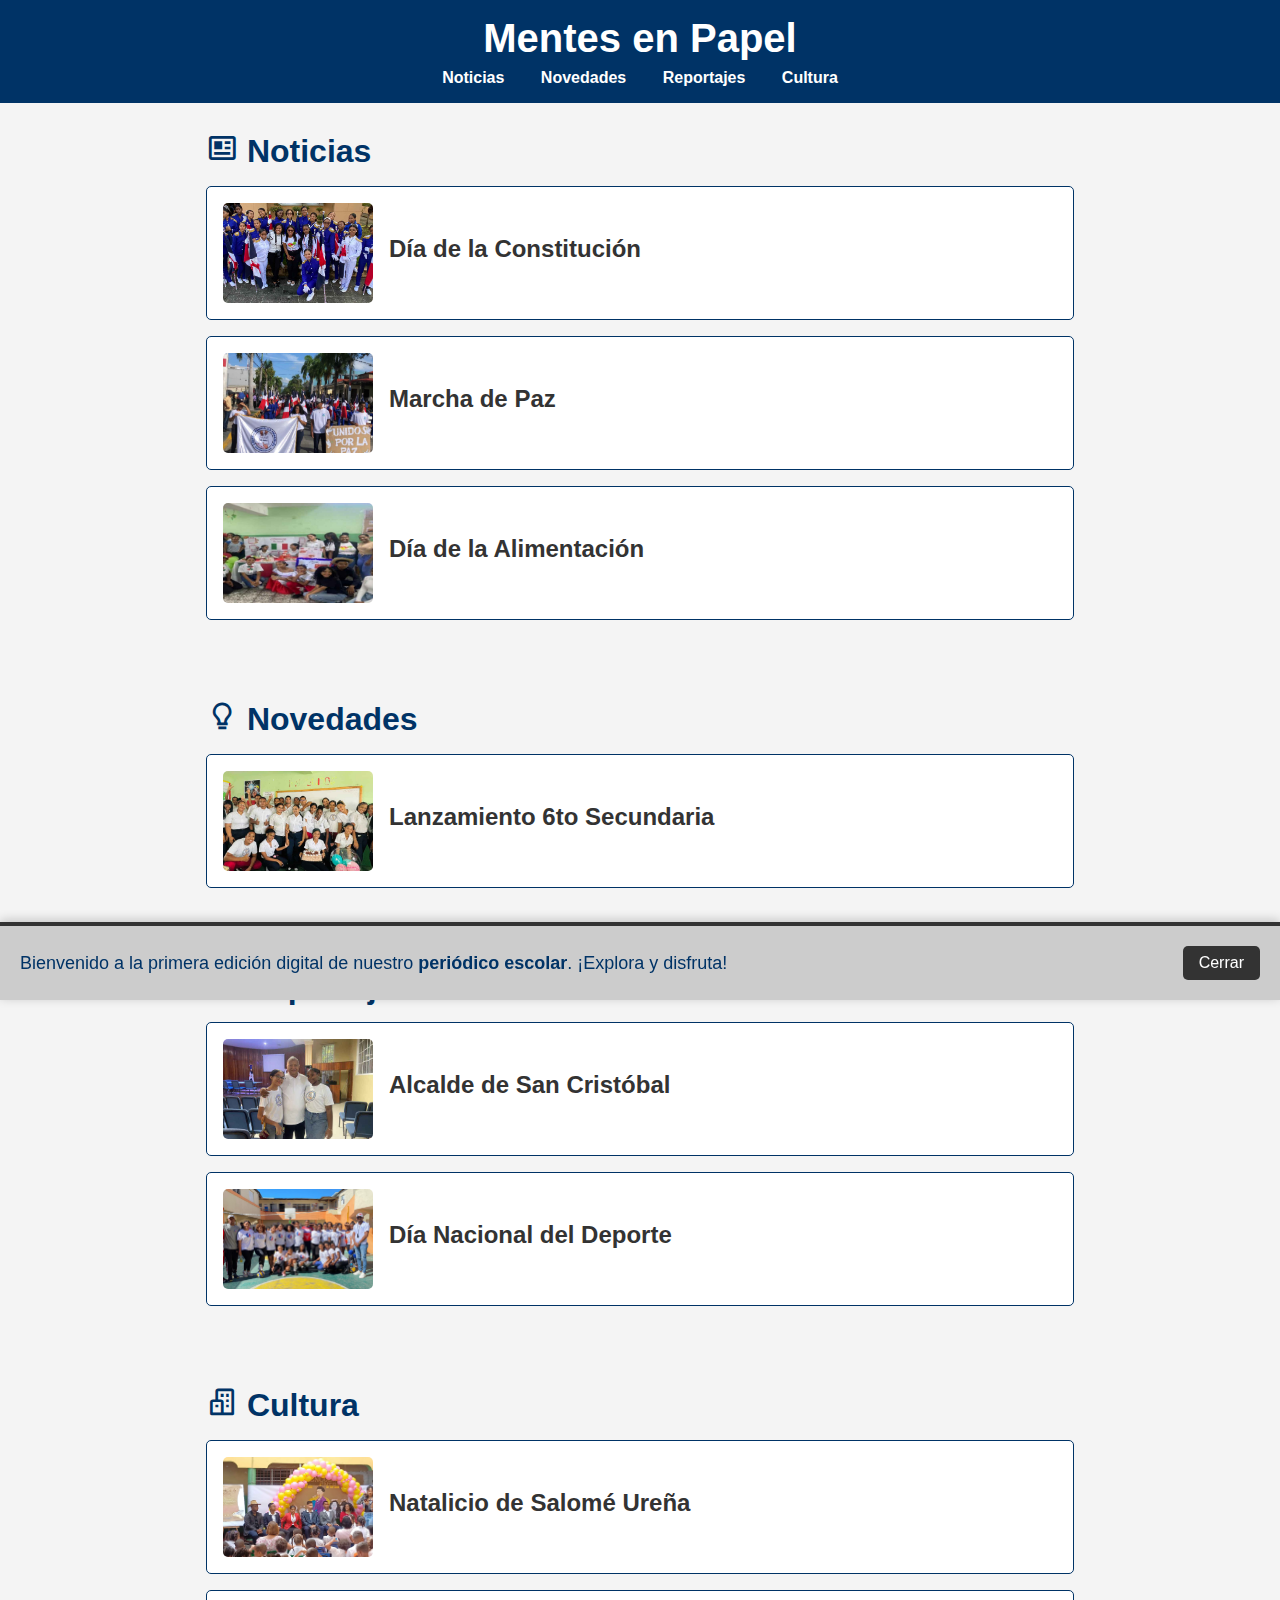
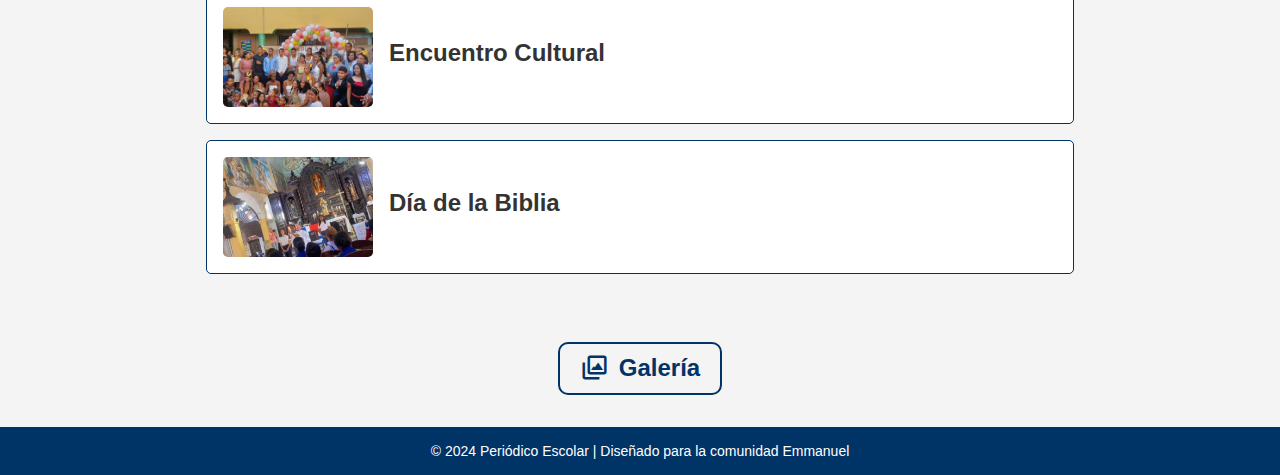
<file: index.html>
<!DOCTYPE html>
<html lang="es">
<head>
    <meta charset="UTF-8">
    <meta name="viewport" content="width=device-width, initial-scale=1.0">
    <title>Periódico Escolar | Mentes en Papel</title>
    <link rel="icon" href="Emmanuel.jpg">
    <meta name="theme-color" content="#003366">
    <meta property="og:type" content="website">
    <meta property="og:url" content="https://mentes-en-papel.vercel.app/">
    <meta property="og:title" content="Mentes en Papel">
    <meta property="og:description" content="Bienvenido a la primera edición digital de nuestro periódico escolar. ¡Explora y disfruta!">
    <link href="https://unpkg.com/boxicons@2.1.1/css/boxicons.min.css" rel="stylesheet">
    <link rel="stylesheet" href="style.css">
</head>
<body>
    <div id="welcome-banner" class="banner">
        <p>Bienvenido a la primera edición digital de nuestro <strong>periódico escolar</strong>. ¡Explora y disfruta!</p>
        <button onclick="closeBanner()" class="banner-button">Cerrar</button>
    </div>
    <header>
        <h1>Mentes en Papel</h1>
        <nav>
            <a href="#noticias">Noticias</a>
            <a href="#novedades">Novedades</a>
            <a href="#reportajes">Reportajes</a>
            <a href="#cultura">Cultura</a>
        </nav>
    </header>

    <section id="noticias" class="segmento1">
        <h2><i class="bx bx-news"></i> Noticias</h2>
        <a href="dia-de-constitución.html">
            <div class="articulo">
                <img src="Constitución Marcha.jpg" alt="Noticia 1">
                <h3>Día de la Constitución</h3>
            </div>
        </a>

        <a href="marcha-de-paz.html">
            <div class="articulo">
                <img src="Paz.jpg" alt="Noticia 2">
                <h3>Marcha de Paz</h3>
            </div>
        </a>

        <a href="dia-de-alimentación.html">
        <div class="articulo">
            <img src="Alimentación.jpg" alt="Noticia 3">
            <h3>Día de la Alimentación</h3>
        </div>
        </a>
</section>

<section id="novedades" class="segmento">
    <h2><i class="bx bx-bulb"></i> Novedades</h2>

    <a href="lanzamiento-6to.html">
    <div class="articulo">
        <img src="Promo.jpg" alt="Novedad 2">
        <h3>Lanzamiento 6to Secundaria</h3>
    </div>
    </a>
</section>

<section id="reportajes" class="segmento">
    <h2><i class="bx bx-microphone"></i> Reportajes</h2>
    <a href="entrevista-alcalde.html">
    <div class="articulo">
        <img src="Nelson.jpg" alt="Reportaje 1">
        <h3>Alcalde de San Cristóbal</h3>
    </div>
    </a>

    <a href="dia-de-deportes.html">
        <div class="articulo">
            <img src="Deporte 4.jpg" alt="Reportaje 3">
            <h3>Día Nacional del Deporte</h3>
        </div>
        </a>
</section>

<section id="cultura" class="segmento">
    <h2><i class="bx bx-buildings"></i> Cultura</h2>
    <a href="natalicio-salomé-ureña.html">
    <div class="articulo">
        <img src="Salomé.jpg" alt="Cultura 1">
        <h3>Natalicio de Salomé Ureña</h3>
    </div>
    </a>

    <a href="encuentro-cultural.html">
    <div class="articulo">
        <img src="Cultura.jpg" alt="Cultura 2">
        <h3>Encuentro Cultural</h3>
    </div>
    </a>

    <a href="dia-de-la-biblia.html">
    <div class="articulo">
        <img src="Biblia.jpg" alt="Cultura 3">
        <h3>Día de la Biblia</h3>
    </div>
    </a>
</section>

<!-- Cuadro de galería -->
<section class="gallery-box">
    <a href="galeria.html" class="gallery-link">
        <i class="bx bx-images"></i>
        <span>Galería</span>
    </a>
</section>

<footer>
    <p>&copy; 2024 Periódico Escolar | Diseñado para la comunidad Emmanuel</p>
</footer>

<script src="script.js"></script>
</body>
</html>
</file>
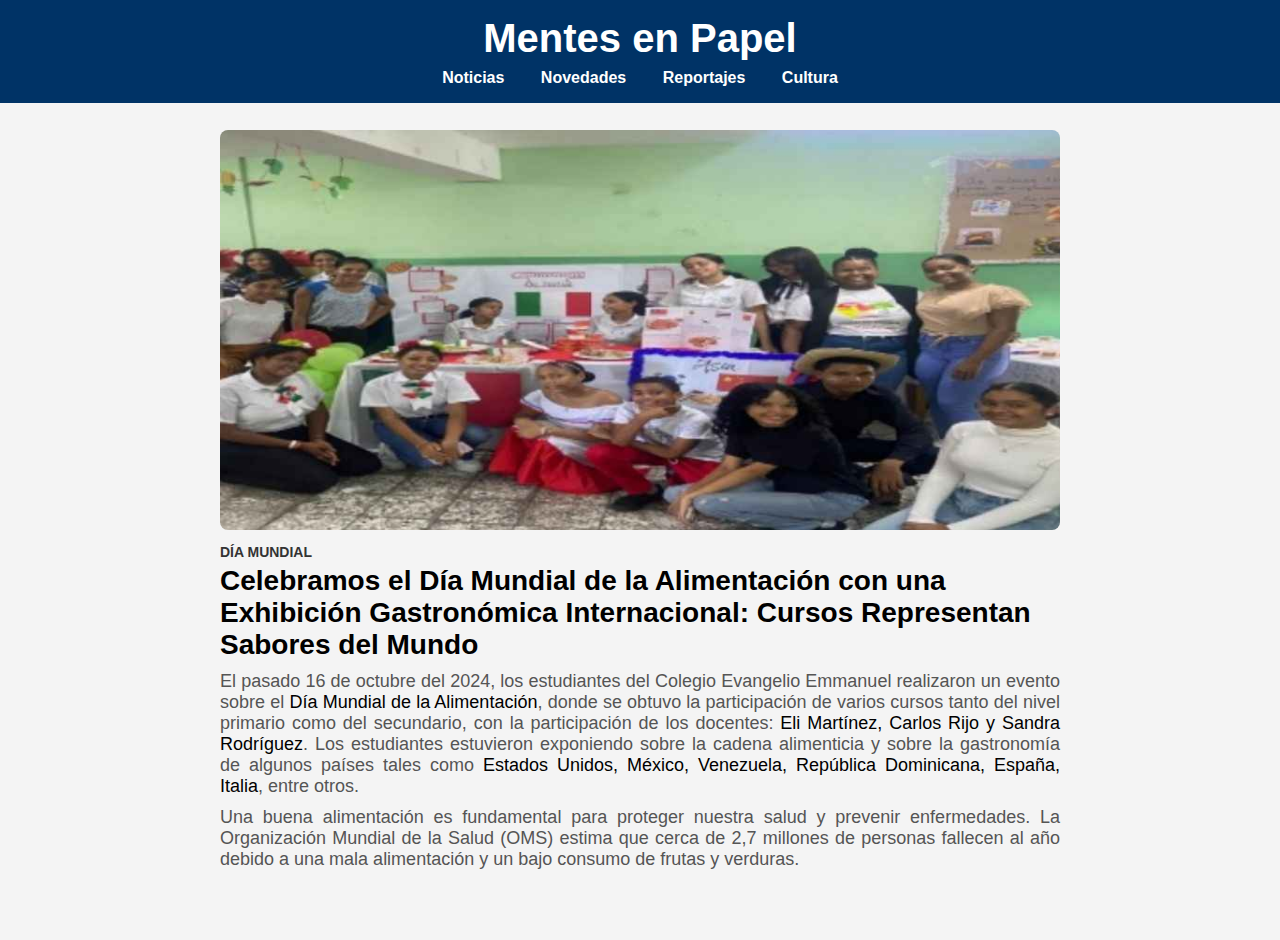
<file: dia-de-alimentación.html>
<!DOCTYPE html>
<html lang="es">
<head>
    <meta charset="UTF-8">
    <meta name="viewport" content="width=device-width, initial-scale=1.0">
    <title>Periódico Escolar</title>
    <link href="https://unpkg.com/boxicons@2.1.1/css/boxicons.min.css" rel="stylesheet">
    <link rel="stylesheet" href="style.css">
</head>
<body>
    <!-- Encabezado -->
    <header>
        <h1>Mentes en Papel</h1>
        <nav>
            <a href="index.html#noticias">Noticias</a>
            <a href="index.html#novedades">Novedades</a>
            <a href="index.html#reportajes">Reportajes</a>
            <a href="index.html#cultura">Cultura</a>
        </nav>
    </header>

    <!-- Contenido principal -->
    <main class="main-content">
        <!-- Primera noticia -->
        <section class="news-section">
            <img src="Alimentación.jpg" alt="Imagen noticia 1" class="news-image">
            <h2 class="category">DÍA MUNDIAL</h2>
            <h3 class="headline">Celebramos el Día Mundial de la Alimentación con una Exhibición Gastronómica 
                Internacional: Cursos Representan Sabores del Mundo</h3>
            <p class="summary">El pasado 16 de octubre del 2024, los estudiantes del Colegio Evangelio Emmanuel 
                realizaron un evento sobre el <span>Día Mundial de la Alimentación</span>, donde se obtuvo la 
                participación de varios cursos tanto del nivel primario como del secundario, con la participación 
                de los docentes: <span>Eli Martínez, Carlos Rijo y Sandra Rodríguez</span>. Los estudiantes estuvieron 
                exponiendo sobre la cadena alimenticia y sobre la gastronomía de algunos países tales como 
                <span>Estados Unidos, México, Venezuela, República Dominicana, España, Italia</span>, entre otros.
            </p>

            <p class="summary">
                Una buena alimentación es fundamental para proteger nuestra salud y prevenir enfermedades. 
                La Organización Mundial de la Salud (OMS) estima que cerca de 2,7 millones de personas fallecen 
                al año debido a una mala alimentación y un bajo consumo de frutas y verduras.  
            </p>
        </section>
    </main>
</body>
</html>
</file>
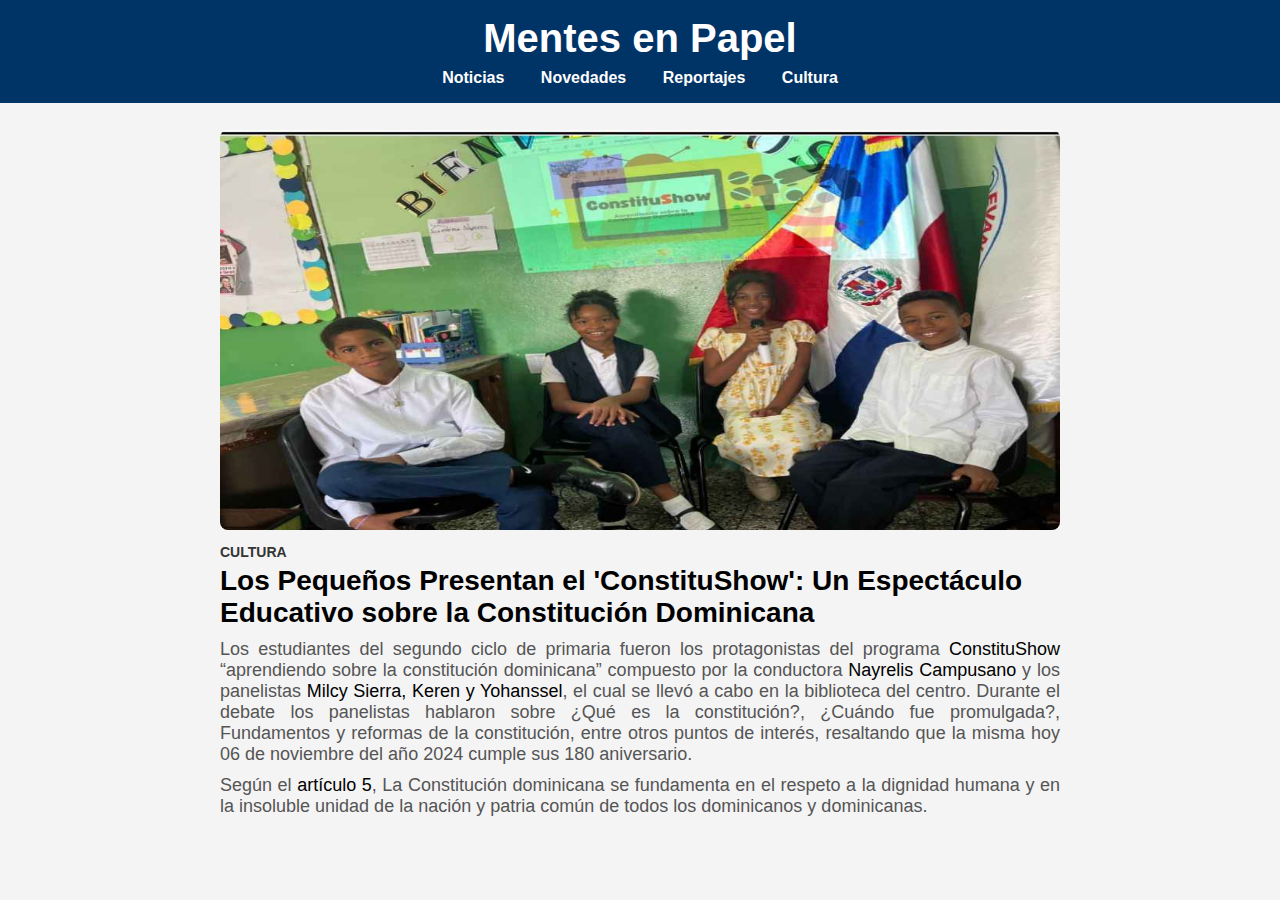
<file: dia-de-constitución.html>
<!DOCTYPE html>
<html lang="es">
<head>
    <meta charset="UTF-8">
    <meta name="viewport" content="width=device-width, initial-scale=1.0">
    <title>Periódico Escolar</title>
    <link href="https://unpkg.com/boxicons@2.1.1/css/boxicons.min.css" rel="stylesheet">
    <link rel="stylesheet" href="style.css">
</head>
<body>
    <!-- Encabezado -->
    <header>
        <h1>Mentes en Papel</h1>
        <nav>
            <a href="index.html#noticias">Noticias</a>
            <a href="index.html#novedades">Novedades</a>
            <a href="index.html#reportajes">Reportajes</a>
            <a href="index.html#cultura">Cultura</a>
        </nav>
    </header>

    <!-- Contenido principal -->
    <main class="main-content">
        <!-- Primera noticia -->
        <section class="news-section">
            <img src="Constitución.jpg" alt="Imagen noticia 1" class="news-image">
            <h2 class="category">CULTURA</h2>
            <h3 class="headline">Los Pequeños Presentan el 'ConstituShow': Un Espectáculo Educativo sobre la 
                Constitución Dominicana</h3>
            <p class="summary">Los estudiantes del segundo ciclo de primaria fueron los protagonistas del programa 
                <span>ConstituShow</span> “aprendiendo sobre la constitución dominicana” compuesto por la conductora 
                <span>Nayrelis Campusano</span> y los panelistas <span>Milcy Sierra, Keren y Yohanssel</span>, el cual 
                se llevó a cabo en la biblioteca del centro. Durante el debate los panelistas hablaron sobre 
                ¿Qué es la constitución?, ¿Cuándo fue promulgada?, Fundamentos y reformas de la constitución, entre otros 
                puntos de interés, resaltando que la misma hoy 06 de noviembre del año 2024 cumple sus 180 aniversario.
            </p>

            <p class="summary">
                Según el <span>artículo 5</span>, La Constitución dominicana se fundamenta en el respeto a la dignidad humana y 
                en la insoluble unidad de la nación y patria común de todos los dominicanos y dominicanas.  
            </p>
        </section>
    </main>
</body>
</html>
</file>
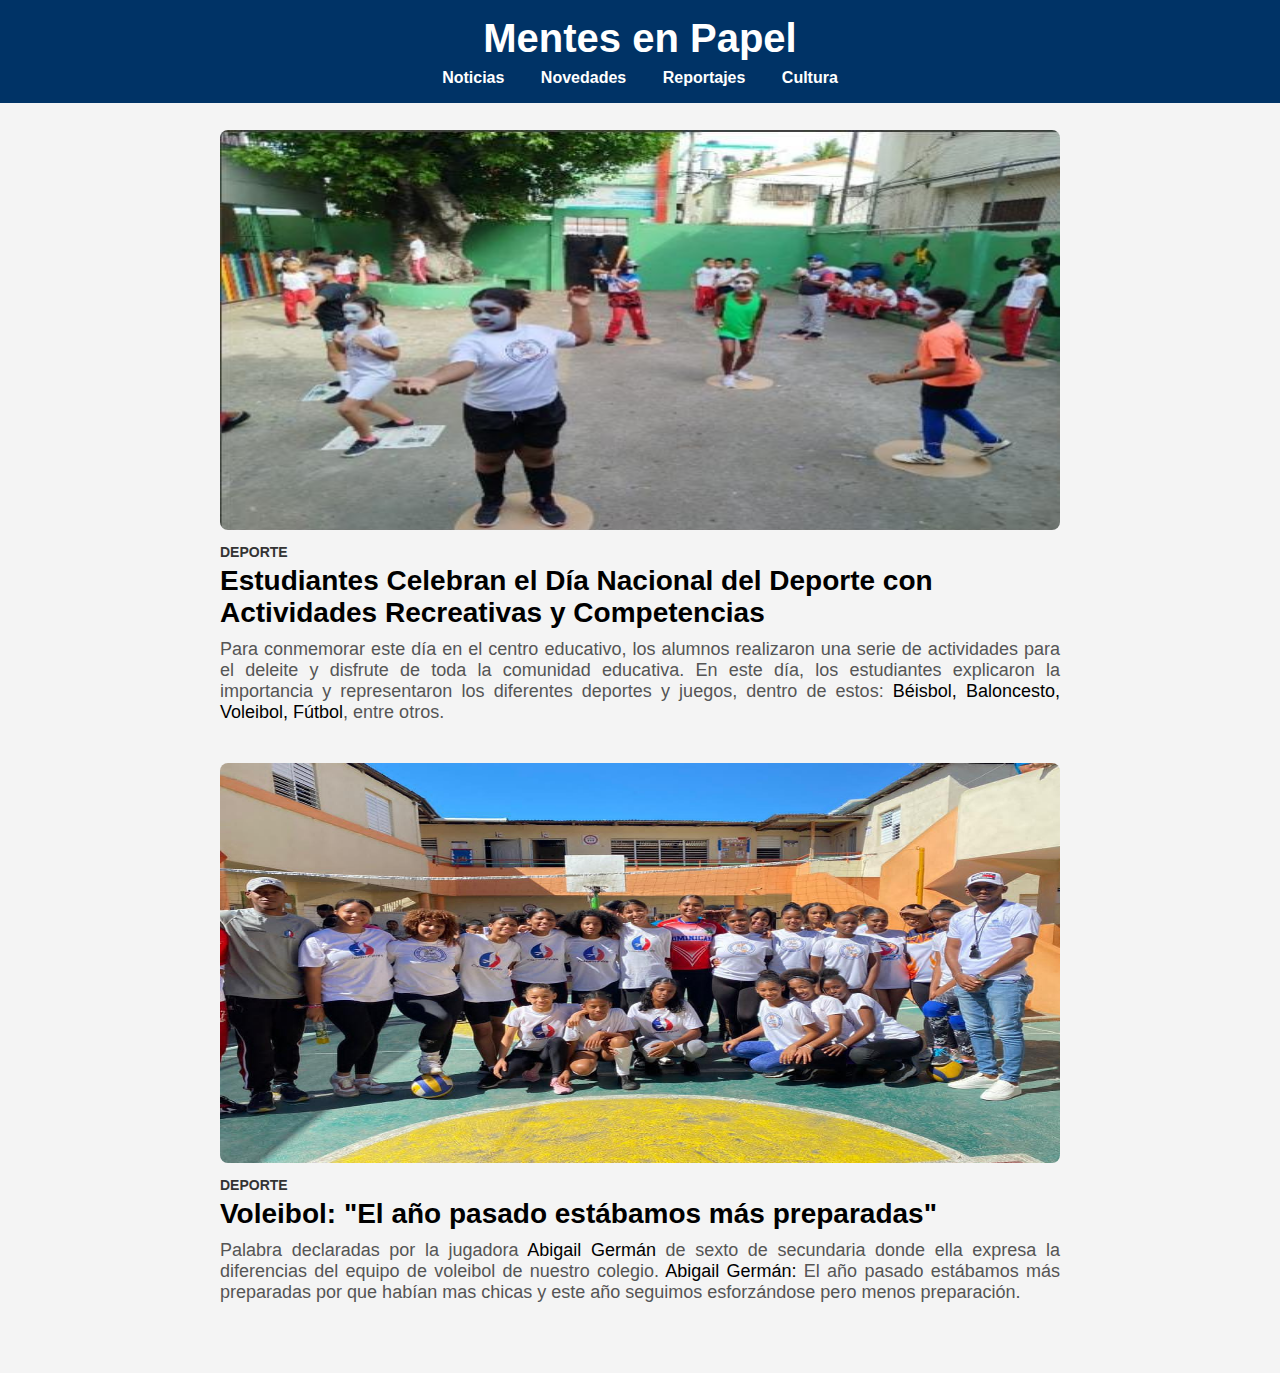
<file: dia-de-deportes.html>
<!DOCTYPE html>
<html lang="es">
<head>
    <meta charset="UTF-8">
    <meta name="viewport" content="width=device-width, initial-scale=1.0">
    <title>Periódico Escolar</title>
    <link href="https://unpkg.com/boxicons@2.1.1/css/boxicons.min.css" rel="stylesheet">
    <link rel="stylesheet" href="style.css">
</head>
<body>
    <!-- Encabezado -->
    <header>
        <h1>Mentes en Papel</h1>
        <nav>
            <a href="index.html#noticias">Noticias</a>
            <a href="index.html#novedades">Novedades</a>
            <a href="index.html#reportajes">Reportajes</a>
            <a href="index.html#cultura">Cultura</a>
        </nav>
    </header>

    <main class="main-content">
        <section class="news-section">
            <img src="Deporte 3.jpg" alt="Imagen noticia 1" class="news-image">
            <h2 class="category">DEPORTE</h2>
            <h3 class="headline">Estudiantes Celebran el Día Nacional del Deporte con Actividades Recreativas y Competencias</h3>
            <p class="summary">Para conmemorar este día en el centro educativo, los alumnos realizaron una serie de 
                actividades para el deleite y disfrute de toda la comunidad educativa. 

                En este día, los estudiantes explicaron la importancia y representaron los diferentes deportes y juegos, 
                dentro de estos: <span>Béisbol, Baloncesto, Voleibol, Fútbol</span>, entre otros. 
            </p>
        </section>

        <section class="news-section">
            <img src="Deporte 4.jpg" alt="Imagen noticia 2" class="news-image">
            <h2 class="category">DEPORTE</h2>
            <h3 class="headline">Voleibol: "El año pasado estábamos más preparadas"</h3>
            <p class="summary">Palabra declaradas por la jugadora <span>Abigail Germán</span> de sexto de secundaria donde ella 
                expresa la diferencias del equipo de voleibol de nuestro colegio. <span>Abigail Germán:</span> El año pasado 
                estábamos más preparadas por que habían mas chicas y este año seguimos esforzándose pero menos 
                preparación. 
            </p>
        </section>
    </main>
</body>
</html>
</file>
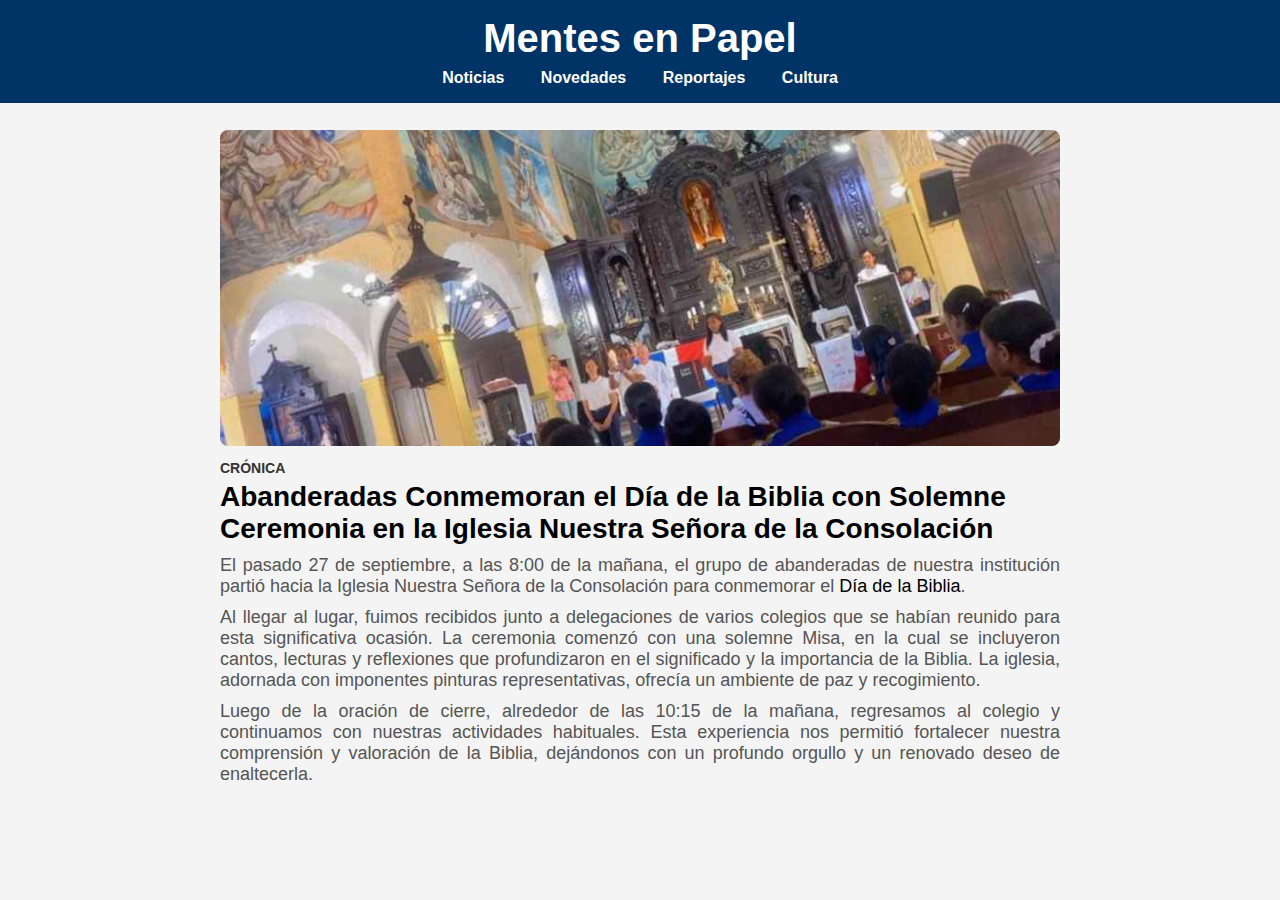
<file: dia-de-la-biblia.html>
<!DOCTYPE html>
<html lang="es">
<head>
    <meta charset="UTF-8">
    <meta name="viewport" content="width=device-width, initial-scale=1.0">
    <title>Periódico Escolar</title>
    <link href="https://unpkg.com/boxicons@2.1.1/css/boxicons.min.css" rel="stylesheet">
    <link rel="stylesheet" href="style.css">
</head>
<body>
    <!-- Encabezado -->
    <header>
        <h1>Mentes en Papel</h1>
        <nav>
            <a href="index.html#noticias">Noticias</a>
            <a href="index.html#novedades">Novedades</a>
            <a href="index.html#reportajes">Reportajes</a>
            <a href="index.html#cultura">Cultura</a>
        </nav>
    </header>

    <main class="main-content">
        <section class="news-section">
            <img src="Biblia.jpg" alt="Imagen noticia 1" class="news-image">
            <h2 class="category">CRÓNICA</h2>
            <h3 class="headline">Abanderadas Conmemoran el Día de la Biblia con Solemne Ceremonia en la 
                Iglesia Nuestra Señora de la Consolación</h3>
            <p class="summary">El pasado 27 de septiembre, a las 8:00 de la mañana, el grupo de abanderadas de 
                nuestra institución partió hacia la Iglesia Nuestra Señora de la Consolación para conmemorar el 
                <span>Día de la Biblia</span>.
            </p>

            <p class="summary">
                Al llegar al lugar, fuimos recibidos junto a delegaciones de varios colegios que se habían reunido 
                para esta significativa ocasión. La ceremonia comenzó con una solemne Misa, en la cual se incluyeron 
                cantos, lecturas y reflexiones que profundizaron en el significado y la importancia de la Biblia. 
                La iglesia, adornada con imponentes pinturas representativas, ofrecía un ambiente de paz y recogimiento. 
            </p>

            <p class="summary">
                Luego de la oración de cierre, alrededor de las 10:15 de la mañana, regresamos al colegio y continuamos 
                con nuestras actividades habituales. Esta experiencia nos permitió fortalecer nuestra comprensión y 
                valoración de la Biblia, dejándonos con un profundo orgullo y un renovado deseo de enaltecerla.
            </p>
        </section>
    </main>
</body>
</html>
</file>
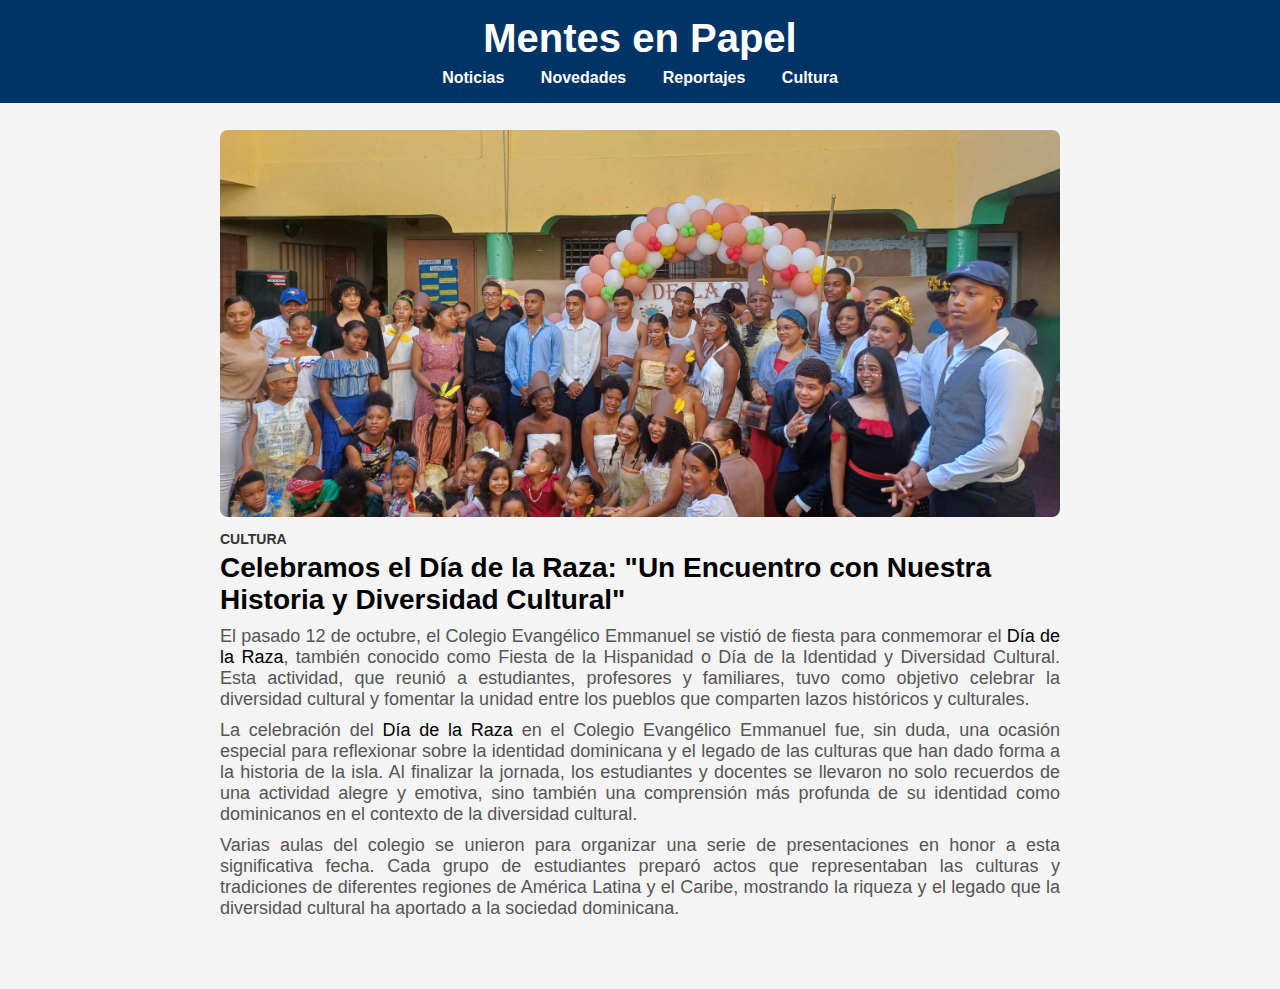
<file: encuentro-cultural.html>
<!DOCTYPE html>
<html lang="es">
<head>
    <meta charset="UTF-8">
    <meta name="viewport" content="width=device-width, initial-scale=1.0">
    <title>Periódico Escolar</title>
    <link href="https://unpkg.com/boxicons@2.1.1/css/boxicons.min.css" rel="stylesheet">
    <link rel="stylesheet" href="style.css">
</head>
<body>
    <!-- Encabezado -->
    <header>
        <h1>Mentes en Papel</h1>
        <nav>
            <a href="index.html#noticias">Noticias</a>
            <a href="index.html#novedades">Novedades</a>
            <a href="index.html#reportajes">Reportajes</a>
            <a href="index.html#cultura">Cultura</a>
        </nav>
    </header>

    <!-- Contenido principal -->
    <main class="main-content">
        <!-- Primera noticia -->
        <section class="news-section">
            <img src="Cultura.jpg" alt="Imagen noticia 1" class="news-image">
            <h2 class="category">CULTURA</h2>
            <h3 class="headline">Celebramos el Día de la Raza: "Un Encuentro con Nuestra Historia y Diversidad Cultural"</h3>
            <p class="summary">El pasado 12 de octubre, el Colegio Evangélico Emmanuel se vistió de fiesta para conmemorar el 
                <span>Día de la Raza</span>, también conocido como Fiesta de la Hispanidad o Día de la Identidad y Diversidad Cultural. 
                Esta actividad, que reunió a estudiantes, profesores y familiares, tuvo como objetivo celebrar la diversidad cultural y 
                fomentar la unidad entre los pueblos que comparten lazos históricos y culturales.
            </p>

            <p class="summary">
                La celebración del <span>Día de la Raza</span> en el Colegio Evangélico Emmanuel fue, sin duda, una 
                ocasión especial para reflexionar sobre la identidad dominicana y el legado de las culturas que han 
                dado forma a la historia de la isla. Al finalizar la jornada, los estudiantes y docentes se llevaron 
                no solo recuerdos de una actividad alegre y emotiva, sino también una comprensión más profunda de su 
                identidad como dominicanos en el contexto de la diversidad cultural. 
            </p>

            <p class="summary">Varias aulas del colegio se unieron para organizar una serie de presentaciones en honor a 
                esta significativa fecha. Cada grupo de estudiantes preparó actos que representaban las culturas y 
                tradiciones de diferentes regiones de América Latina y el Caribe, mostrando la riqueza y el legado que la 
                diversidad cultural ha aportado a la sociedad dominicana.</p>
        </section>
    </main>
</body>
</html>
</file>
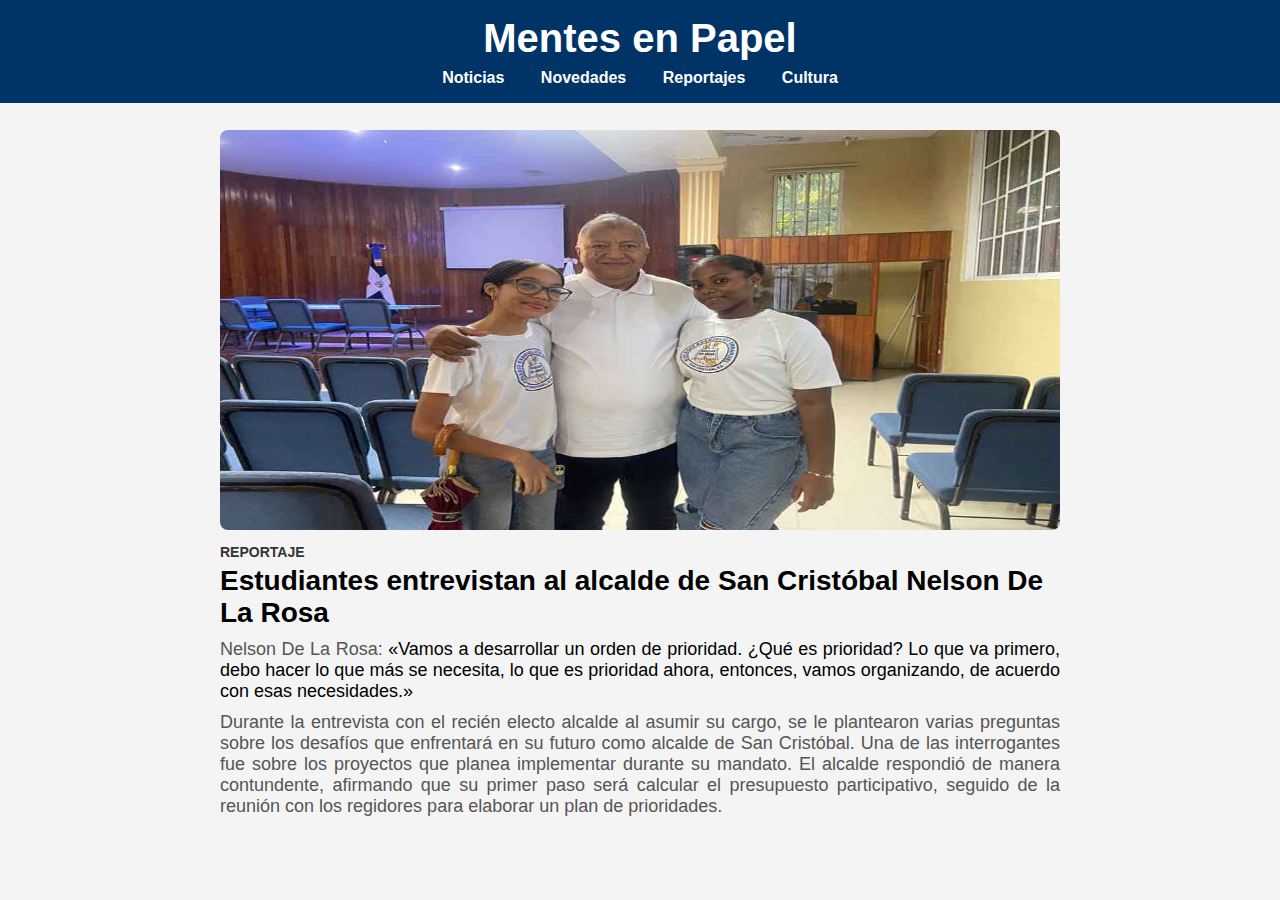
<file: entrevista-alcalde.html>
<!DOCTYPE html>
<html lang="es">
<head>
    <meta charset="UTF-8">
    <meta name="viewport" content="width=device-width, initial-scale=1.0">
    <title>Periódico Escolar</title>
    <link href="https://unpkg.com/boxicons@2.1.1/css/boxicons.min.css" rel="stylesheet">
    <link rel="stylesheet" href="style.css">
</head>
<body>
    <!-- Encabezado -->
    <header>
        <h1>Mentes en Papel</h1>
        <nav>
            <a href="index.html#noticias">Noticias</a>
            <a href="index.html#novedades">Novedades</a>
            <a href="index.html#reportajes">Reportajes</a>
            <a href="index.html#cultura">Cultura</a>
        </nav>
    </header>

    <main class="main-content">
        <section class="news-section">
            <img src="Nelson.jpg" alt="Imagen noticia 1" class="news-image">
            <h2 class="category">REPORTAJE</h2>
            <h3 class="headline">Estudiantes entrevistan al alcalde de San Cristóbal Nelson De La Rosa</h3>
            <p class="summary">Nelson De La Rosa: <span>«Vamos a desarrollar un orden de prioridad. 
                ¿Qué es prioridad? Lo que va primero, debo hacer lo que más se necesita, 
                lo que es prioridad ahora, entonces, vamos organizando, de acuerdo con esas necesidades.»</span>
            </p>

            <p class="summary">
                Durante la entrevista con el recién electo alcalde al asumir su cargo, se le plantearon 
                varias preguntas sobre los desafíos que enfrentará en su futuro como alcalde de San Cristóbal. 
                Una de las interrogantes fue sobre los proyectos que planea implementar durante su mandato. 
                El alcalde respondió de manera contundente, afirmando que su primer paso será calcular el 
                presupuesto participativo, seguido de la reunión con los regidores para elaborar un plan de prioridades.  
            </p>
        </section>
    </main>
</body>
</html>
</file>
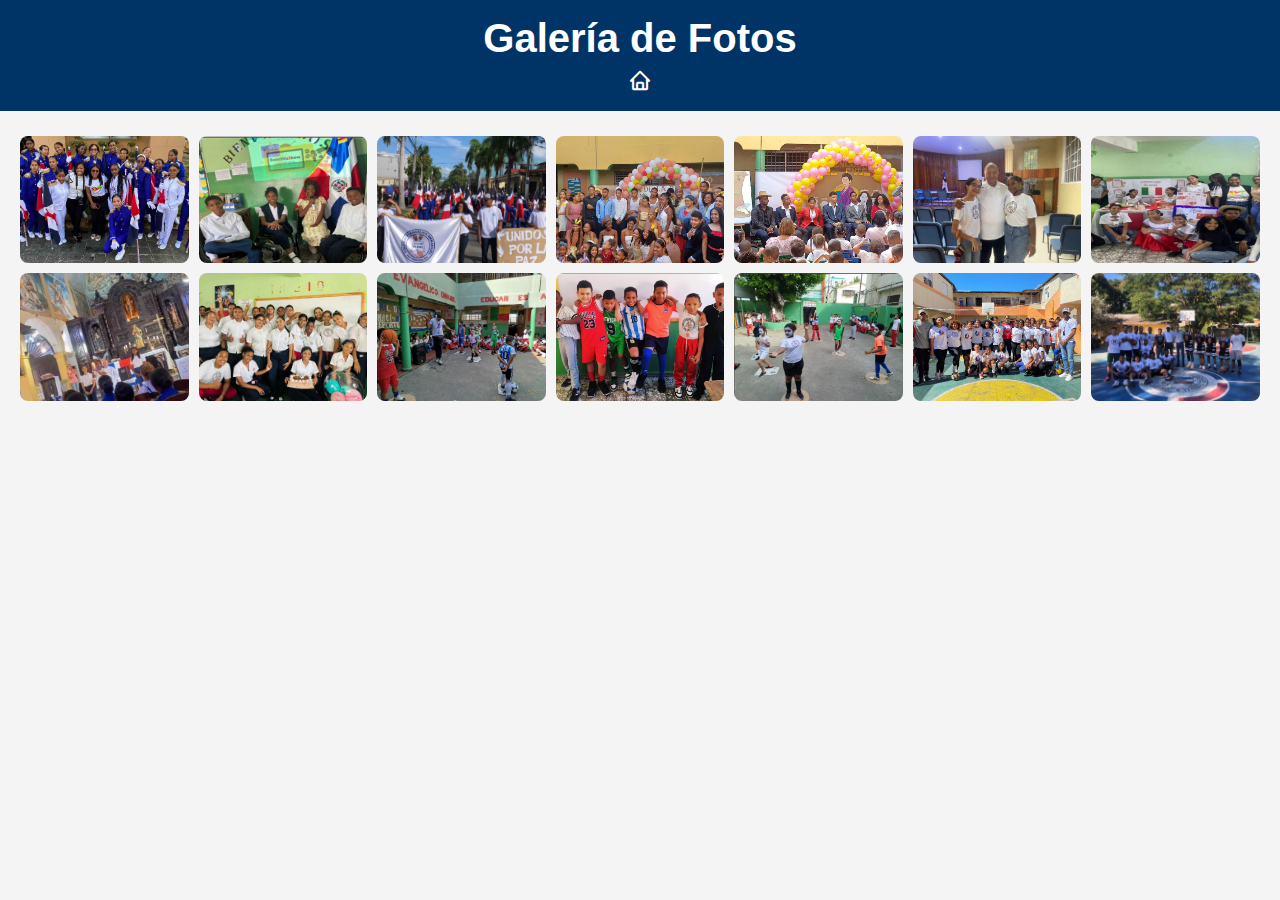
<file: galeria.html>
<!DOCTYPE html>
<html lang="es">
<head>
    <meta charset="UTF-8">
    <meta name="viewport" content="width=device-width, initial-scale=1.0">
    <title>Galería de Fotos</title>
    <link href="https://unpkg.com/boxicons@2.1.1/css/boxicons.min.css" rel="stylesheet">
    <link rel="stylesheet" href="style.css">
</head>
<body>
    <header>
        <h1>Galería de Fotos</h1>
        <nav>
            <a href="index.html" class="exit-icon">
                <i class="bx bx-home"></i>
            </a>
        </nav>
    </header>

    <!-- Contenido de la galería -->
    <main class="gallery-content">
        <div class="gallery-grid">
            <!-- Añadir imágenes a la galería -->
            <img src="Constitución Marcha.jpg" alt="Foto 1">
            <img src="Constitución.jpg" alt="Foto 2">
            <img src="Paz.jpg" alt="Foto 3">
            <img src="Cultura.jpg" alt="Foto 4">
            <img src="Salomé.jpg" alt="Foto 5">
            <img src="Nelson.jpg" alt="Foto 6">
            <img src="Alimentación.jpg" alt="Foto 7">
            <img src="Biblia.jpg" alt="Foto 8">
            <img src="Promo.jpg" alt="Foto 9">
            <img src="Deporte 1.jpg" alt="Foto 10">
            <img src="Deporte 2.jpg" alt="Foto 11">
            <img src="Deporte 3.jpg" alt="Foto 12">
            <img src="Deporte 4.jpg" alt="Foto 13">
            <img src="Deporte 5.jpg" alt="Foto 14">
            <!-- Añade más imágenes hasta tener al menos 20 -->
        </div>
    </main>
</body>
</html>
</file>
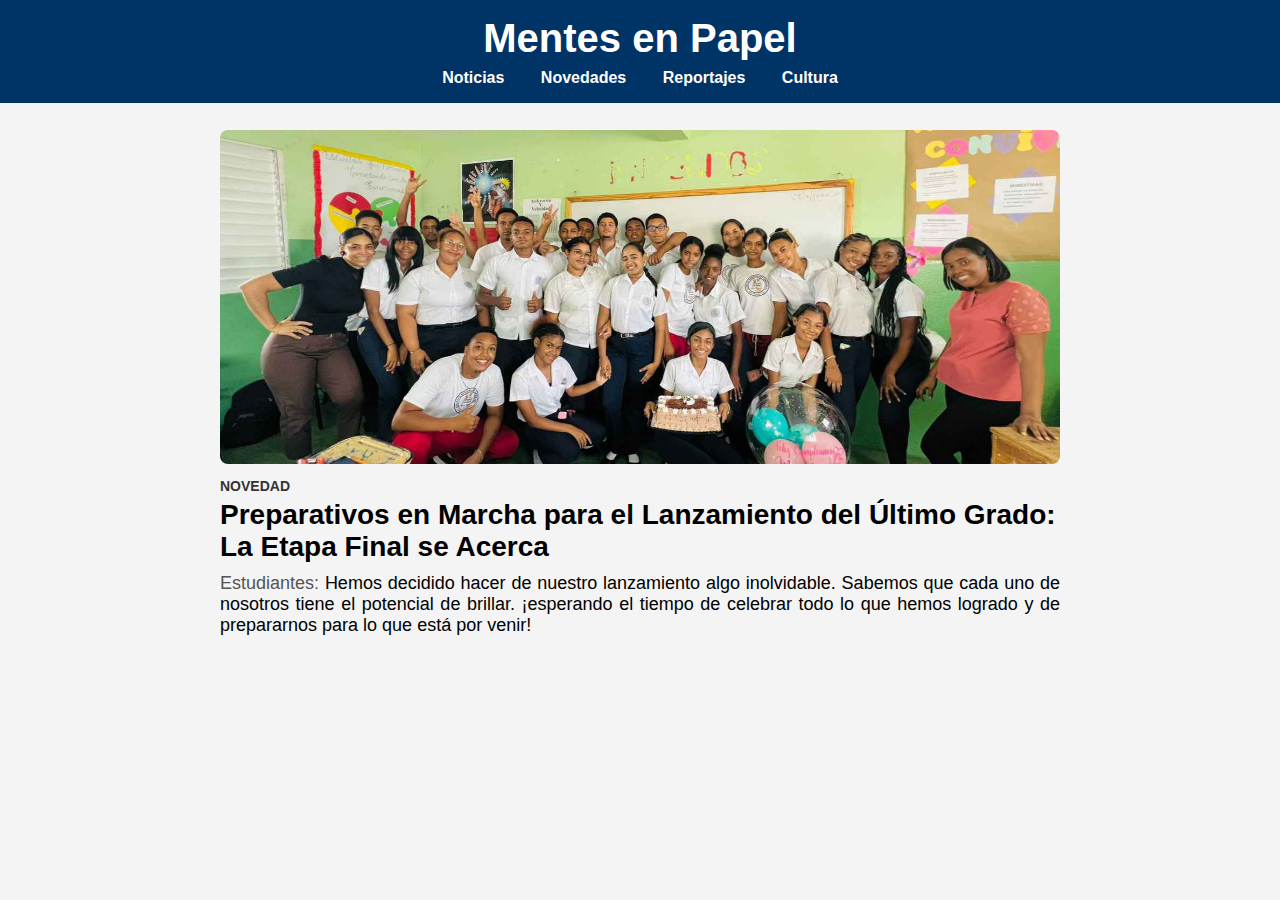
<file: lanzamiento-6to.html>
<!DOCTYPE html>
<html lang="es">
<head>
    <meta charset="UTF-8">
    <meta name="viewport" content="width=device-width, initial-scale=1.0">
    <title>Periódico Escolar</title>
    <link href="https://unpkg.com/boxicons@2.1.1/css/boxicons.min.css" rel="stylesheet">
    <link rel="stylesheet" href="style.css">
</head>
<body>
    <!-- Encabezado -->
    <header>
        <h1>Mentes en Papel</h1>
        <nav>
            <a href="index.html#noticias">Noticias</a>
            <a href="index.html#novedades">Novedades</a>
            <a href="index.html#reportajes">Reportajes</a>
            <a href="index.html#cultura">Cultura</a>
        </nav>
    </header>

    <main class="main-content">
        <section class="news-section">
            <img src="Promo.jpg" alt="Imagen noticia 1" class="news-image">
            <h2 class="category">NOVEDAD</h2>
            <h3 class="headline">Preparativos en Marcha para el Lanzamiento del Último Grado: La Etapa Final se Acerca</h3>
            <p class="summary">Estudiantes: <span>Hemos decidido hacer de nuestro lanzamiento algo inolvidable. 
                Sabemos que cada uno de nosotros tiene el potencial de brillar. 
                ¡esperando el tiempo de celebrar todo lo que hemos logrado y de prepararnos para lo que está por venir!</span>
            </p>
        </section>
    </main>
</body>
</html>
</file>
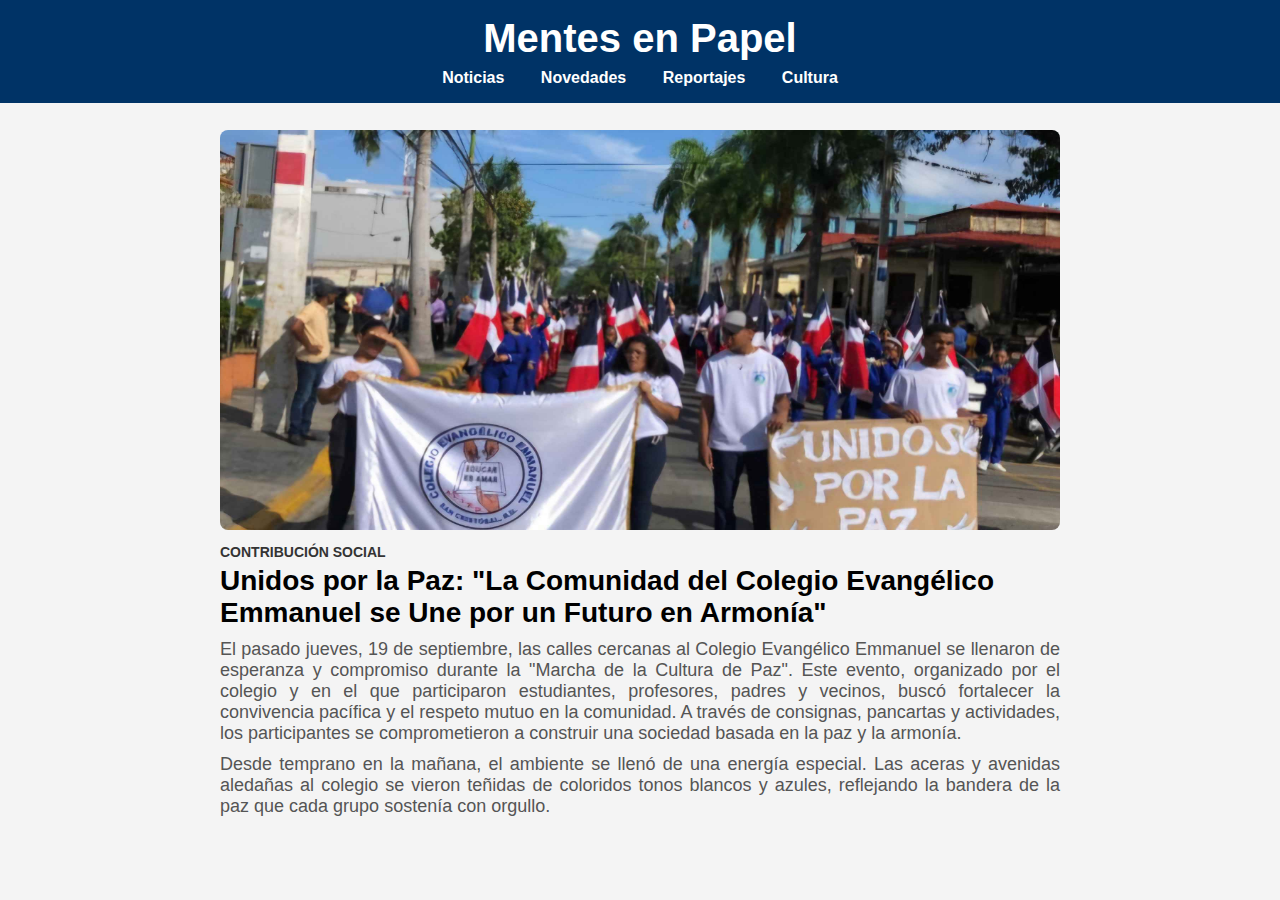
<file: marcha-de-paz.html>
<!DOCTYPE html>
<html lang="es">
<head>
    <meta charset="UTF-8">
    <meta name="viewport" content="width=device-width, initial-scale=1.0">
    <title>Periódico Escolar</title>
    <link href="https://unpkg.com/boxicons@2.1.1/css/boxicons.min.css" rel="stylesheet">
    <link rel="stylesheet" href="style.css">
</head>
<body>
    <!-- Encabezado -->
    <header>
        <h1>Mentes en Papel</h1>
        <nav>
            <a href="index.html#noticias">Noticias</a>
            <a href="index.html#novedades">Novedades</a>
            <a href="index.html#reportajes">Reportajes</a>
            <a href="index.html#cultura">Cultura</a>
        </nav>
    </header>

    <!-- Contenido principal -->
    <main class="main-content">
        <!-- Primera noticia -->
        <section class="news-section">
            <img src="Paz.jpg" alt="Imagen noticia 1" class="news-image">
            <h2 class="category">CONTRIBUCIÓN SOCIAL</h2>
            <h3 class="headline">Unidos por la Paz: "La Comunidad del Colegio Evangélico Emmanuel se 
                Une por un Futuro en Armonía"</h3>
            <p class="summary">El pasado jueves, 19 de septiembre, las calles cercanas al Colegio Evangélico 
                Emmanuel se llenaron de esperanza y compromiso durante la "Marcha de la Cultura de Paz". 
                Este evento, organizado por el colegio y en el que participaron estudiantes, profesores, 
                padres y vecinos, buscó fortalecer la convivencia pacífica y el respeto mutuo en la comunidad. 
                A través de consignas, pancartas y actividades, los participantes se comprometieron a construir 
                una sociedad basada en la paz y la armonía.
            </p>

            <p class="summary">
                Desde temprano en la mañana, el ambiente se llenó de una energía especial. Las aceras y avenidas 
                aledañas al colegio se vieron teñidas de coloridos tonos blancos y azules, reflejando la bandera 
                de la paz que cada grupo sostenía con orgullo.  
            </p>
        </section>
    </main>
</body>
</html>
</file>
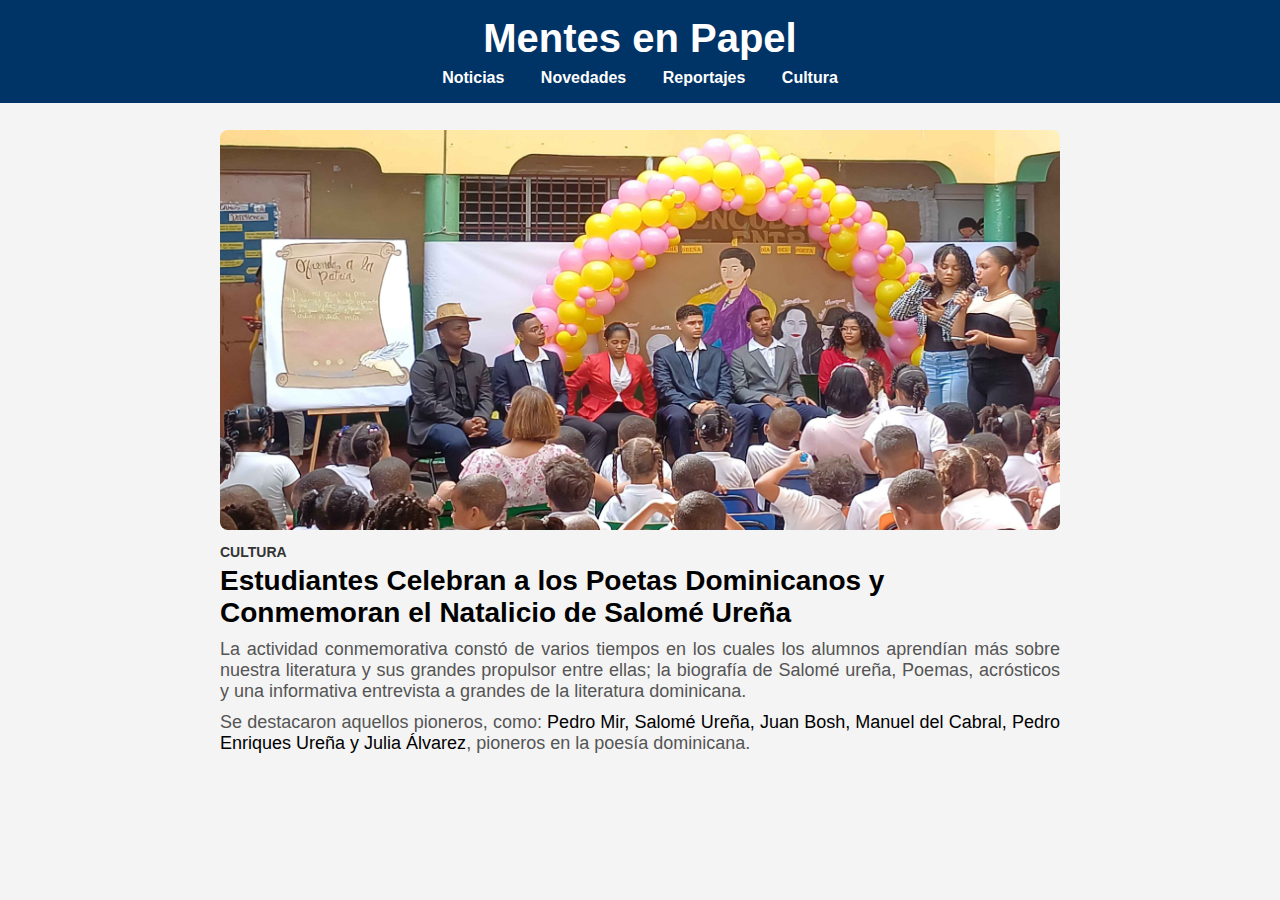
<file: natalicio-salomé-ureña.html>
<!DOCTYPE html>
<html lang="es">
<head>
    <meta charset="UTF-8">
    <meta name="viewport" content="width=device-width, initial-scale=1.0">
    <title>Periódico Escolar</title>
    <link href="https://unpkg.com/boxicons@2.1.1/css/boxicons.min.css" rel="stylesheet">
    <link rel="stylesheet" href="style.css">
</head>
<body>
    <!-- Encabezado -->
    <header>
        <h1>Mentes en Papel</h1>
        <nav>
            <a href="index.html#noticias">Noticias</a>
            <a href="index.html#novedades">Novedades</a>
            <a href="index.html#reportajes">Reportajes</a>
            <a href="index.html#cultura">Cultura</a>
        </nav>
    </header>

    <!-- Contenido principal -->
    <main class="main-content">
        <!-- Primera noticia -->
        <section class="news-section">
            <img src="Salomé.jpg" alt="Imagen noticia 1" class="news-image">
            <h2 class="category">CULTURA</h2>
            <h3 class="headline">Estudiantes Celebran a los Poetas Dominicanos y Conmemoran 
                el Natalicio de Salomé Ureña</h3>
            <p class="summary">La actividad conmemorativa constó de varios tiempos en los cuales los 
                alumnos aprendían más sobre nuestra literatura y sus grandes propulsor entre ellas; 
                la biografía de Salomé ureña, Poemas, acrósticos y una informativa entrevista a grandes 
                de la literatura dominicana. 
            </p>

            <p class="summary">
                Se destacaron aquellos pioneros, como: <span>Pedro Mir, Salomé Ureña, Juan Bosh, Manuel del Cabral, 
                Pedro Enriques Ureña y Julia Álvarez</span>, pioneros en la poesía dominicana.  
            </p>
        </section>
    </main>
</body>
</html>
</file>
<file: style.css>
* {
    margin: 0;
    padding: 0;
    box-sizing: border-box;
}

body {
    font-family: Arial, sans-serif;
    background-color: #f4f4f4;
    color: #333;
}

a {
    text-decoration: none;
    color: inherit;
}

.banner {
    position: fixed;
    bottom: -100px;
    left: 0;
    width: 100%;
    padding: 20px;
    background: #ccc;
    color: #003366;
    display: flex;
    justify-content: space-between;
    align-items: center;
    box-shadow: 0 -2px 10px rgba(0, 0, 0, 0.2);
    border-top: 4px solid #333;
    font-size: 18px;
    animation: slideUp 0.5s forwards;
    font-family: 'Verdana', sans-serif;
}

.banner-button {
    background-color: #333;
    border: none;
    color: #fff;
    font-size: 16px;
    padding: 8px 16px;
    cursor: pointer;
    border-radius: 5px;
    transition: background 0.3s ease;
}

.banner-button:hover {
    background-color: #334;
}

@keyframes slideUp {
    from {
        bottom: -100px;
    }
    to {
        bottom: 0;
    }
}

header {
    background-color: #003366;
    color: #fff;
    padding: 1rem 0;
    text-align: center;
    position: fixed;
    width: 100%;
    top: 0;
    z-index: 1000;
}

header h1 {
    font-size: 2.5rem;
    margin-bottom: 0.5rem;
}

header nav a {
    color: #fff;
    text-decoration: none;
    margin: 0 1rem;
    font-weight: bold;
}

header nav a:hover {
    text-decoration: underline;
}

.segmento1 {
    padding: 2rem 1rem;
    max-width: 900px;
    margin: 100px auto 0;

}

.segmento {
    padding: 2rem 1rem;
    max-width: 900px;
    margin: 0 auto;
}

.segmento h2, .segmento1 h2 {
    font-size: 2rem;
    color: #003366;
    margin-bottom: 1rem;
}

.articulo {
    background-color: #fff;
    padding: 1rem;
    border: 1px solid #003366;
    border-radius: 5px;
    margin-bottom: 1rem;
    display: flex;
    align-items: center;
    gap: 1rem;
}

.articulo:hover {
    border-color: #ccc;
}

.articulo img {
    width: 150px;
    height: 100px;
    object-fit: cover;
    border-radius: 5px;
}

.articulo h3 {
    font-size: 1.5rem;
    margin-bottom: 0.5rem;
}

.like-button {
    display: flex;
    align-items: center;
    gap: 0.3rem;
    margin-left: auto;
    cursor: pointer;
    color: #003366;
}

.like-button i {
    font-size: 1.5rem;
}

.like-button .like-count {
    font-size: 1rem;
    color: #333;
}

.like-button:hover {
    color: #007bff;
}

.liked {
    color: #007bff;
}

footer {
    background-color: #003366;
    color: #fff;
    text-align: center;
    padding: 1rem;
    font-size: 0.875rem;
    margin-top: 2rem;
}

/* -------- Articulos Texto -------- */

.title {
    font-family: 'Times New Roman', serif;
    font-size: 24px;
    font-weight: bold;
    color: #000;
}

.main-content {
    margin: 100px auto 0;
    padding: 20px;
    max-width: 800px;
}

.news-section {
    margin-bottom: 30px;
}

.news-image {
    width: 100%;
    height: auto;
    border-radius: 8px;
}

.category {
    font-size: 14px;
    font-weight: bold;
    color: #333;
    margin-top: 10px;
    text-transform: uppercase;
}

.headline {
    font-size: 24px;
    font-weight: bold;
    color: #000;
    margin-top: 5px;
}

.summary {
    font-size: 16px;
    text-align: justify;
    color: #555;
    margin-top: 10px;
}

.summary span {
    color: #000;
}

/* Estilo del cuadro de galería */
.gallery-box {
    display: flex;
    justify-content: center;
    align-items: center;
    margin: 20px auto;
}

.gallery-link {
    display: flex;
    align-items: center;
    justify-content: center;
    padding: 10px 20px;
    border: 2px solid #003366;
    border-radius: 10px;
    color: #003366;
    text-decoration: none;
    font-size: 1.5rem;
    font-weight: bold;
    transition: background-color 0.3s ease, color 0.3s ease;
}

.gallery-link i {
    margin-right: 10px; /* Espacio entre el ícono y el texto */
    font-size: 1.8rem;
}

.gallery-link:hover {
    background-color: #003366;
    color: #fff;
}

/* Estilos de la galería */

.gallery-content {
    margin-top: 100px;
    padding: 20px;
}

.gall-title {
    font-size: 1.5rem;
    margin-bottom: 0.5rem;
}

.exit-icon i {
    font-size: 24px;
    color: #fff;
}

.exit-icon i:hover {
    color: #ccc;
}

.gallery-grid {
    margin-top: 16px;
    display: grid;
    grid-template-columns: repeat(auto-fit, minmax(150px, 1fr));
    gap: 10px;
}

.gallery-grid img {
    width: 100%;
    height: 100%;
    border-radius: 8px;
    object-fit: cover;
    transition: transform 0.3s ease;
}

.gallery-grid img:hover {
    transform: scale(1.05);
}

@media (max-width: 480px) {
    .main-content {
        margin: 120px auto 0;
    }
}

@media (min-width: 768px) {
    .header {
        padding: 15px 40px;
    }

    .title {
        font-size: 28px;
    }

    .news-image {
        max-height: 400px;
    }

    .headline {
        font-size: 26px;
    }

    .summary {
        font-size: 18px;
    }
}

@media (min-width: 1024px) {
    .header {
        padding: 15px 60px;
    }

    .title {
        font-size: 32px;
    }

    .main-content {
        padding: 30px;
        max-width: 900px;
    }

    .news-section {
        margin-bottom: 40px;
    }

    .headline {
        font-size: 28px;
    }

    .summary {
        font-size: 18px;
    }
}
</file>
